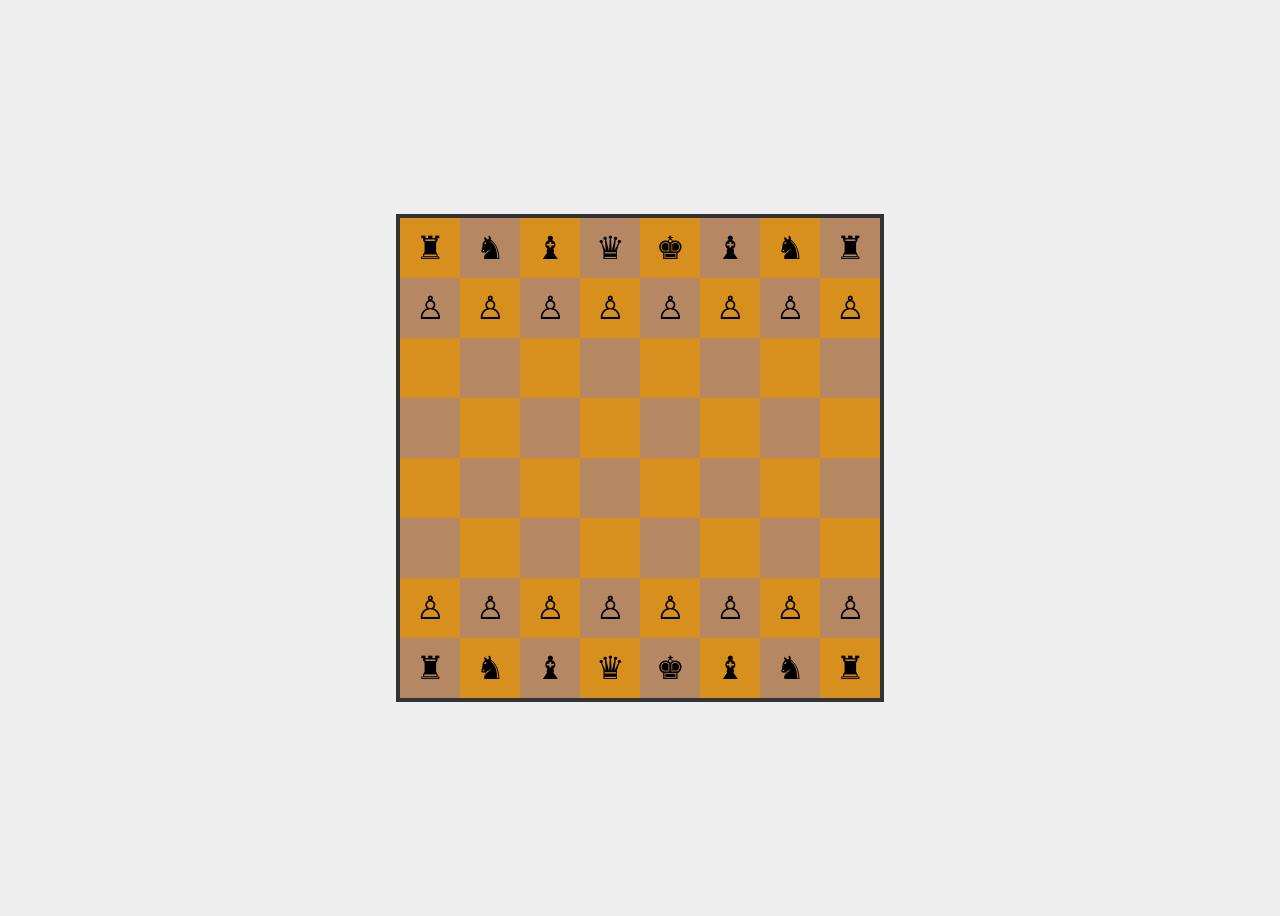
<file: proj1.html>
<!DOCTYPE html>
<html lang="en">
<head>
    <meta charset="UTF-8">
    <meta name="viewport" content="width=device-width, initial-scale=1.0">
    <title>Chess game</title>
    <style>
        body {
            display: flex;
            justify-content: center;
            align-items: center;
            height: 100vh;
            background: #eee;
        }
        .chessboard {
            width:480px;
            height: 480px;
            display: grid;
            grid-template-columns: repeat(8,1fr);
            grid-template-rows: repeat(8, 1fr);
            border:4px solid #333;
        }
        .white{background:#d7901e;}
        .black{background: #b58863;}
        .square{
            display: flex;
            justify-content: center;
            align-items: center;
            font-size: 32px;
        }
        .square.drag-over{
            outline:2px dashed red;
        }
    </style>
</head>
<body>
    <div class="chessboard" id="board"></div>
    <script>
        const board=document.getElementById("board");
        const pieces=[
            "♜","♞","♝","♛","♚","♝","♞","♜",
            "♙","♙","♙","♙","♙","♙","♙","♙",
            "","","","","","","","",
            "","","","","","","","",
            "","","","","","","","",
            "","","","","","","","",
            "♙","♙","♙","♙","♙","♙","♙","♙",
            "♜","♞","♝","♛","♚","♝","♞","♜"
        ];
        
        // create 64 squares
        for(let i=0;i<64;i++){
            const square=document.createElement("div");
            square.classList.add("square");
            const row=Math.floor(i/8);
            const col=i%8;
            if((row+col)%2===0){
                square.classList.add("white");
            }
            else{
                square.classList.add("black");
            }
            square.textContent=pieces[i];
            square.setAttribute("draggable",true);

            // drag events
            square.addEventListener("dragstart",e=>{
                e.dataTransfer.setData("text/plain",i);
            });

            square.addEventListener("dragover",e=>{
                e.preventDefault();
                square.classList.add("drag-over");
            });

            square.addEventListener("dragleave",()=>{
                square.classList.remove("drag-over");
            })

            square.addEventListener("drop", e=>{
                e.preventDefault();
                square.classList.remove("drag-over");
                const fromindex=e.dataTransfer.getData("text/plain");
                const fromSquare=board.children[fromindex];

                // move piece
                square.textContent=fromSquare.textContent;
                fromSquare.textContent="";
            });
            board.appendChild(square);
        } 
    </script>
</body>
</html>
</file>
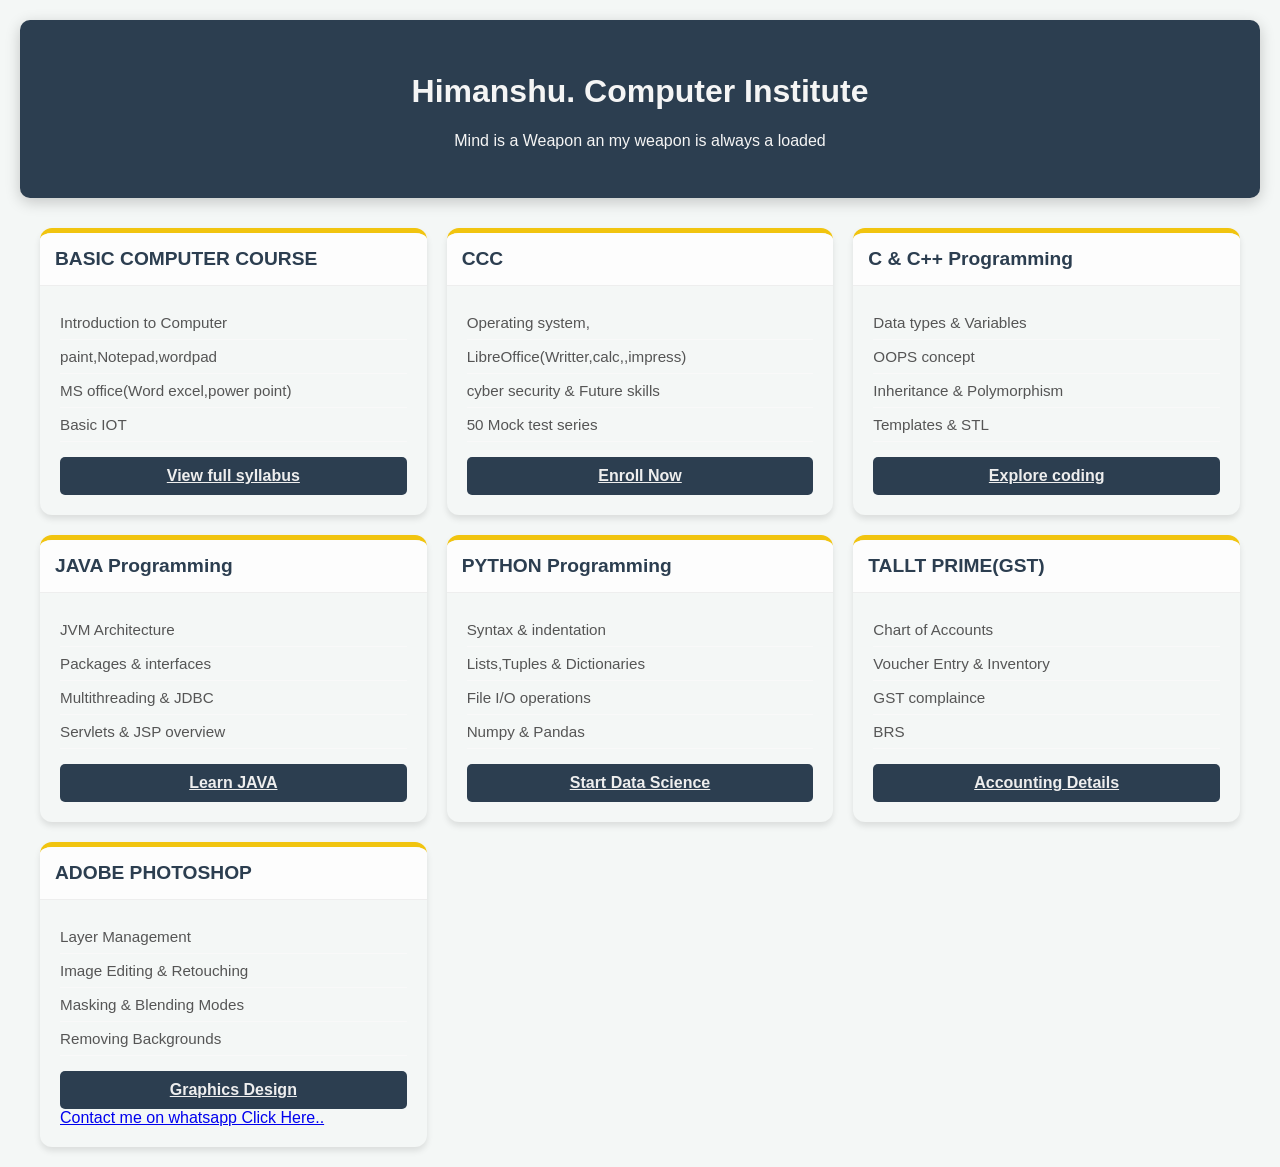
<file: proj2.html>
<!DOCTYPE html>
<html lang="en">
<head>
    <meta charset="UTF-8">
    <meta name="viewport" content="width=device-width, initial-scale=1.0">
    <title> Himanshu Computer Institute </title>
    <style>
        :root{
            --primary:#2c3e50;
            --accent:#f1c40f;
            --light:#ecf0f1;
        }
        body {
            font-family: 'segoe UI',Tahoma,Genewa,Verdana,sans-serif;
            background-color: #f4f7f6;
            margin:0;
            padding:20px;
        }
        header {
            text-align: center;
            background: var(--primary);
            color: whitesmoke;
            padding:2rem;
            border-radius: 10px;
            margin-bottom: 30px;
            box-shadow: 0 4px 15px rgba(0,0,0,0.2);
        }
        .course-card {
            background: #f4f7f6;
            border-radius: 12px;
            overflow: hidden;
            box-shadow: 0 4px 6px rgba(0,0,0,0.1);
            transition: transform 0.3s ease;
            border-top: 5px solid var(--accent);
        }
        .course-container {
            display:grid;
            grid-template-columns: repeat(auto-fit,minmax(300px,1fr));
            gap:20px;
            max-width: 1200px;
            margin: 0 auto;
        }
        .course-card:hover {
            transform:translateY(-5px);
        }
        .course-header {
            background: #fdfdfd;
            padding: 15px;
            font-weight: bold;
            font-size: 1.2rem;
            color:var(--primary);
            border-bottom: 1px solid #eee;
        }
        .course-body {
            padding: 20px;
        }
        .course-body ul {
            list-style: none;
            padding: 0;
            margin:0;
        }
        .course-body li {
            padding: 8px 0;
            border-bottom: 1px solid #f9f9f9;
            font-size: 0.95rem;
            color:#555;
        }
        .course-body li::before {
            content:"";
            color:var(--accent);
        }
        .btn-link {
            display: block;
            text-align: center;
            background: var(--primary);
            color:#eee;
            padding: 10px;
            margin-top: 15px;
            border-radius: 5px;
            font-weight: bold;
        }
        .btn-link:hover {
            background: #34495e;
        }
    </style>
</head>
<body>
    <header>
        <h1>Himanshu. Computer Institute</h1>
        <p class="tagline"></p>
        <p>Mind is a Weapon an my weapon is always a loaded</p>
    </header>
    <div class="course-container">
        <div class="course-card">
            <div class="course-header">BASIC COMPUTER COURSE</div>
            <div class="course-body">
                <ul>
                    <li>Introduction to Computer</li>
                    <li>paint,Notepad,wordpad</li>
                    <li>MS office(Word excel,power point)</li>
                    <li>Basic IOT</li>
                </ul>
                <a href="#" class="btn-link">View full syllabus</a>
            </div>
        </div>
            <div class="course-card">
            <div class="course-header">CCC</div>
            <div class="course-body">
                <ul>
                    <li>Operating system,</li>
                    <li>LibreOffice(Writter,calc,,impress)</li>
                    <li>cyber security & Future skills</li>
                    <li>50 Mock test series</li>
                </ul>
                <a href="#" class="btn-link">Enroll Now</a>
            </div>
    </div>
            <div class="course-card">
            <div class="course-header">C & C++ Programming</div>
            <div class="course-body">
                <ul>
                    <li>Data types & Variables</li>
                    <li>OOPS concept</li>
                    <li>Inheritance & Polymorphism</li>
                    <li>Templates & STL</li>
                </ul>
                <a href="#" class="btn-link">Explore coding</a>
                </div>
                </div>
                <div class="course-card">
            <div class="course-header">JAVA Programming</div>
            <div class="course-body">
                <ul>
                    <li>JVM Architecture</li>
                    <li>Packages & interfaces</li>
                    <li>Multithreading & JDBC</li>
                    <li>Servlets & JSP overview</li>
                </ul>
                <a href="#" class="btn-link">Learn JAVA</a>
                </div>
                </div>
                <div class="course-card">
            <div class="course-header">PYTHON Programming</div>
            <div class="course-body">
                <ul>
                    <li>Syntax & indentation</li>
                    <li>Lists,Tuples & Dictionaries</li>
                    <li>File I/O operations</li>
                    <li>Numpy & Pandas</li>
                </ul>
                <a href="#" class="btn-link">Start Data Science</a>
                </div>
                </div>
                <div class="course-card">
            <div class="course-header">TALLT PRIME(GST)</div>
            <div class="course-body">
                <ul>
                    <li>Chart of Accounts</li>
                    <li>Voucher Entry & Inventory</li>
                    <li>GST complaince</li>
                    <li>BRS</li>
                </ul>
                <a href="#" class="btn-link">Accounting Details</a>
                </div>
                </div>
            <div class="course-card">
            <div class="course-header">ADOBE PHOTOSHOP</div>
            <div class="course-body">
                <ul>
                    <li>Layer Management</li>
                    <li>Image Editing & Retouching</li>
                    <li>Masking & Blending Modes</li>
                    <li>Removing Backgrounds</li>
                </ul>
                <a href="#" class="btn-link">Graphics Design</a>
                <a href="https://wa.me/9758860268?text=Hello Sir ,I am interested in computer courses."class="whatsapp-btn" target="_blank">Contact me on whatsapp
                     Click Here..</a>
                </div>
            </div>
                </div>
</body>
</html>
</file>
